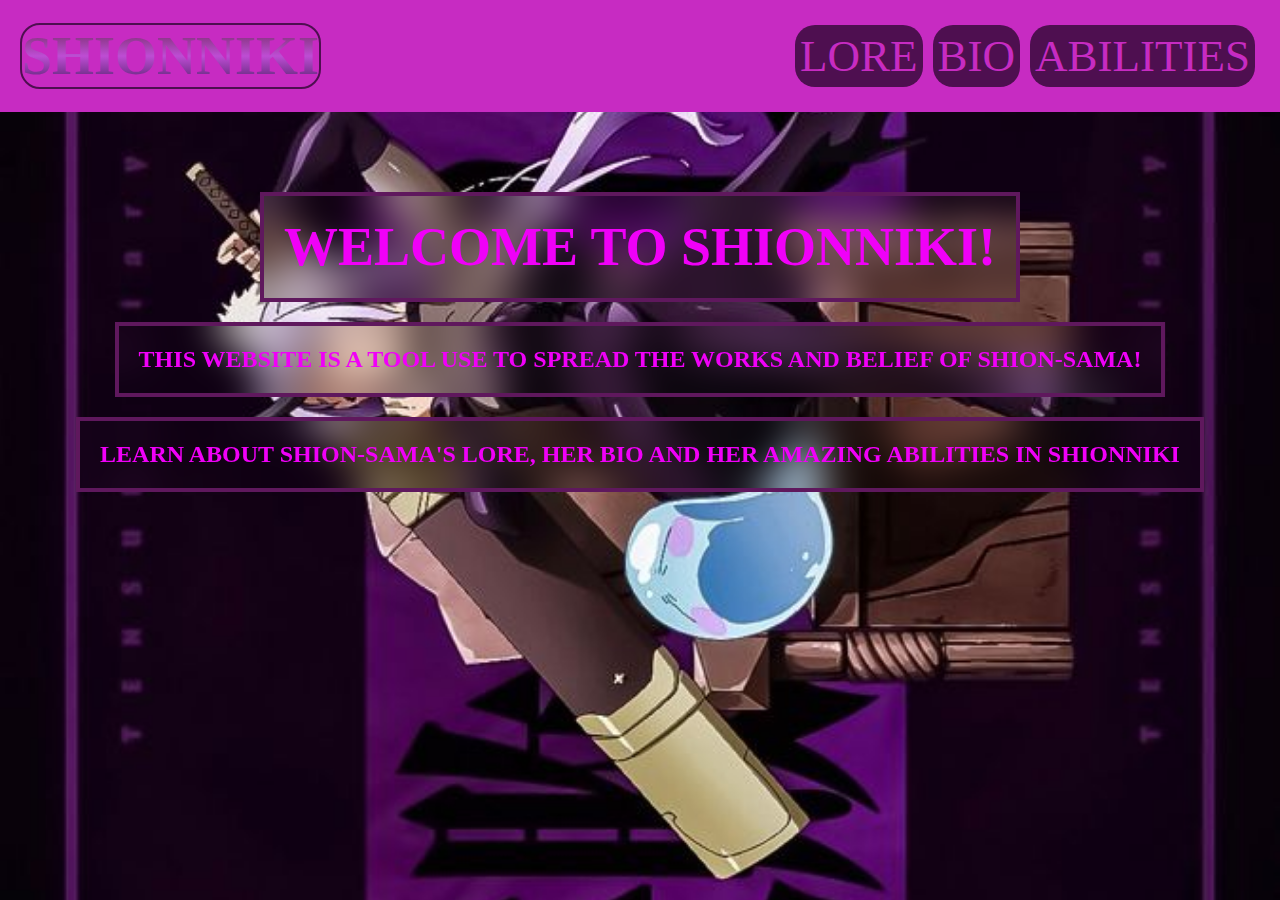
<file: index.html>
<!DOCTYPE html>
<html lang="en">
<head>
    <meta charset="UTF-8">
    <meta name="viewport" content="width=device-width, initial-scale=1.0">
    <title>Document</title>
    <link rel="stylesheet" href="style.css">
</head>
<body>
    <div class="header">
        <div id="logo" class="head">
            <h1>SHIONNIKI</h1>
        </div>
        <div class="nav">
            <div class="box"><a href="lore.html">LORE</a></div>
            <div class="box"><a href="bio.html">BIO</a></div>
            <div class="box"><a href="abilities.html">ABILITIES</a></div>
        </div>
    </div>
    <div class="content">
        <div class="container">
            <h1>WELCOME TO SHIONNIKI!</h1>       
        </div>
        <div class="container">
            <h2>THIS WEBSITE IS A TOOL USE TO SPREAD THE WORKS AND BELIEF OF SHION-SAMA!</h2>
        </div>
        <div class="container">
            <h2>LEARN ABOUT SHION-SAMA'S LORE, HER BIO AND HER AMAZING ABILITIES IN SHIONNIKI</h2>
        </div>
    </div>
</body>
<style>

</style>
</html>
</file>
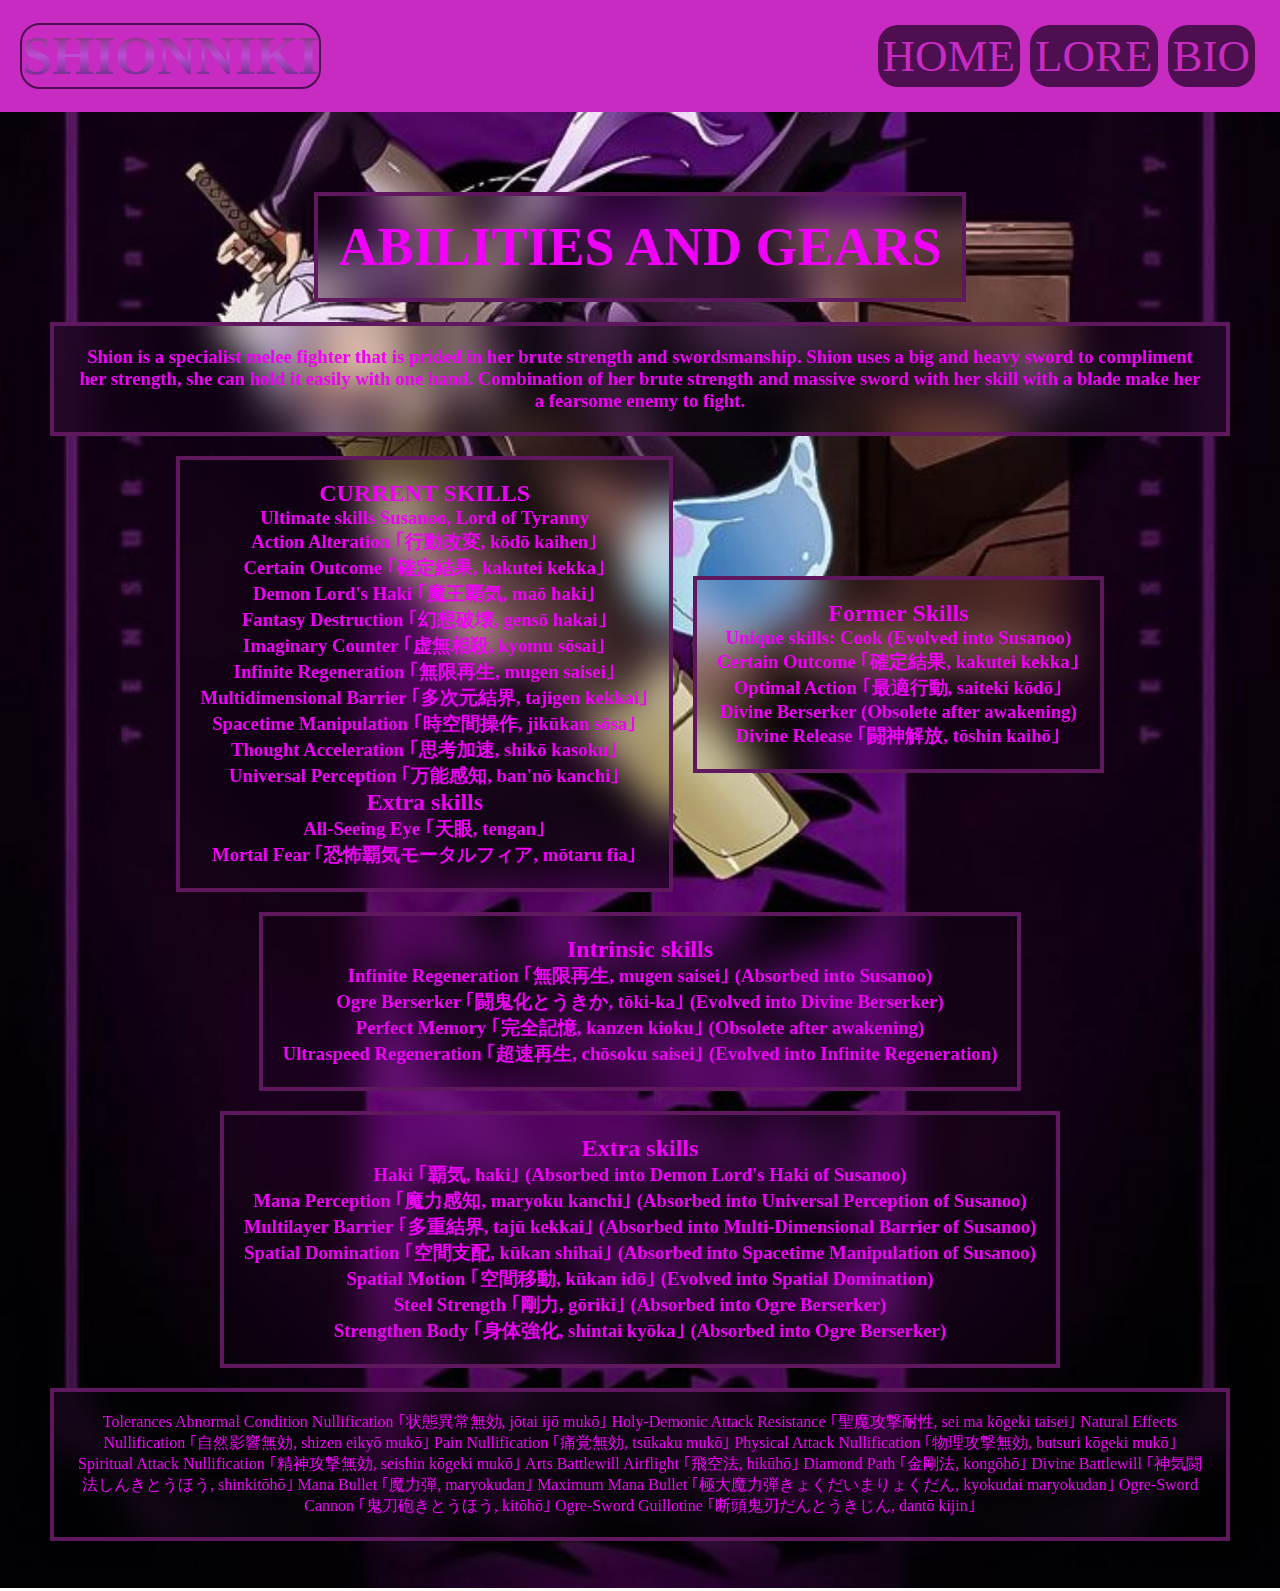
<file: abilities.html>
<!DOCTYPE html>
<html lang="en">
<head>
    <meta charset="UTF-8">
    <meta name="viewport" content="width=device-width, initial-scale=1.0">
    <title>Document</title>
    <link rel="stylesheet" href="style.css">
</head>
<body>
    <div class="header">
        <div id="logo" class="head">
            <h1>SHIONNIKI</h1>
        </div>
        <div class="nav">
            <div class="box"><a href="index.html">HOME</a></div>
            <div class="box"><a href="lore.html">LORE</a></div>
            <div class="box"><a href="bio.html">BIO</a></div>
        </div>
    </div>
    <div class="content">
        <div class="container">
            <h1>ABILITIES AND GEARS</h1>       
        </div>
        <div class="container">
            <h3>Shion is a specialist melee fighter that is prided in her brute strength and swordsmanship. Shion uses a big and heavy sword to compliment her strength, she can hold it easily with one hand. Combination of her brute strength and massive sword with her skill with a blade make her a fearsome enemy to fight.</h3>
        </div>
        <div class="container">
            <h2>CURRENT SKILLS</h2>
            <H3>Ultimate skills
                Susanoo, Lord of Tyranny</H3>
                <H3>Action Alteration ｢行動改変, kōdō kaihen｣</H3>
                <H3>Certain Outcome ｢確定結果, kakutei kekka｣</H3>
                <H3>Demon Lord's Haki ｢魔王覇気, maō haki｣</H3>
                <H3>Fantasy Destruction ｢幻想破壊, gensō hakai｣</H3>
                <h3>Imaginary Counter ｢虚無相殺, kyomu sōsai｣</h3>
                <h3>Infinite Regeneration ｢無限再生, mugen saisei｣</h3>
                <h3>Multidimensional Barrier ｢多次元結界, tajigen kekkai｣</h3>
                <h3>Spacetime Manipulation ｢時空間操作, jikūkan sōsa｣</h3>
                <h3>Thought Acceleration ｢思考加速, shikō kasoku｣</h3>
                <h3>Universal Perception ｢万能感知, ban'nō kanchi｣</h3>
                <h2>Extra skills</h2>
                <h3>All-Seeing Eye ｢天眼, tengan｣</h3>
                <h3>Mortal Fear ｢恐怖覇気モータルフィア, mōtaru fia｣</H3></h3>
        </div>
        <div class="container">
            <h2>Former Skills</h2>
            
<h3>Unique skills:
    Cook (Evolved into Susanoo)</h3>
<h3>Certain Outcome ｢確定結果, kakutei kekka｣</h3>
<h3>Optimal Action ｢最適行動, saiteki kōdō｣</h3>
<h3>Divine Berserker (Obsolete after awakening)</h3>
<h3>Divine Release ｢闘神解放, tōshin kaihō｣</h3>
        </div>
        <div class="container">
            <h2>Intrinsic skills</h2>
<h3>Infinite Regeneration ｢無限再生, mugen saisei｣ (Absorbed into Susanoo)</h3>
<h3>Ogre Berserker ｢闘鬼化とうきか, tōki-ka｣ (Evolved into Divine Berserker)</h3>
<h3>Perfect Memory ｢完全記憶, kanzen kioku｣ (Obsolete after awakening)</h3>
<h3>Ultraspeed Regeneration ｢超速再生, chōsoku saisei｣ (Evolved into Infinite Regeneration)</h3>
        </div>
        <div class="container">
            <h2>Extra skills</h2>
<h3>Haki ｢覇気, haki｣ (Absorbed into Demon Lord's Haki of Susanoo)</h3>
<h3>Mana Perception ｢魔力感知, maryoku kanchi｣ (Absorbed into Universal Perception of Susanoo)</h3>
<h3>Multilayer Barrier ｢多重結界, tajū kekkai｣ (Absorbed into Multi-Dimensional Barrier of Susanoo)</h3>
<h3>Spatial Domination ｢空間支配, kūkan shihai｣ (Absorbed into Spacetime Manipulation of Susanoo)</h3>
<h3>Spatial Motion ｢空間移動, kūkan idō｣ (Evolved into Spatial Domination)</h3>
<h3>Steel Strength ｢剛力, gōriki｣ (Absorbed into Ogre Berserker)</h3>
<h3>Strengthen Body ｢身体強化, shintai kyōka｣ (Absorbed into Ogre Berserker)</h3>
        </div>
        <div class="container">
            Tolerances
Abnormal Condition Nullification ｢状態異常無効, jōtai ijō mukō｣
Holy-Demonic Attack Resistance ｢聖魔攻撃耐性, sei ma kōgeki taisei｣
Natural Effects Nullification ｢自然影響無効, shizen eikyō mukō｣
Pain Nullification ｢痛覚無効, tsūkaku mukō｣
Physical Attack Nullification ｢物理攻撃無効, butsuri kōgeki mukō｣
Spiritual Attack Nullification ｢精神攻撃無効, seishin kōgeki mukō｣
Arts
Battlewill
Airflight ｢飛空法, hikūhō｣
Diamond Path ｢金剛法, kongōhō｣
Divine Battlewill ｢神気闘法しんきとうほう, shinkitōhō｣
Mana Bullet ｢魔力弾, maryokudan｣
Maximum Mana Bullet ｢極大魔力弾きょくだいまりょくだん, kyokudai maryokudan｣
Ogre-Sword Cannon ｢鬼刀砲きとうほう, kitōhō｣
Ogre-Sword Guillotine ｢断頭鬼刃だんとうきじん, dantō kijin｣
        </div>
    </div>
</body>
<style>

</style>
</html>
</file>
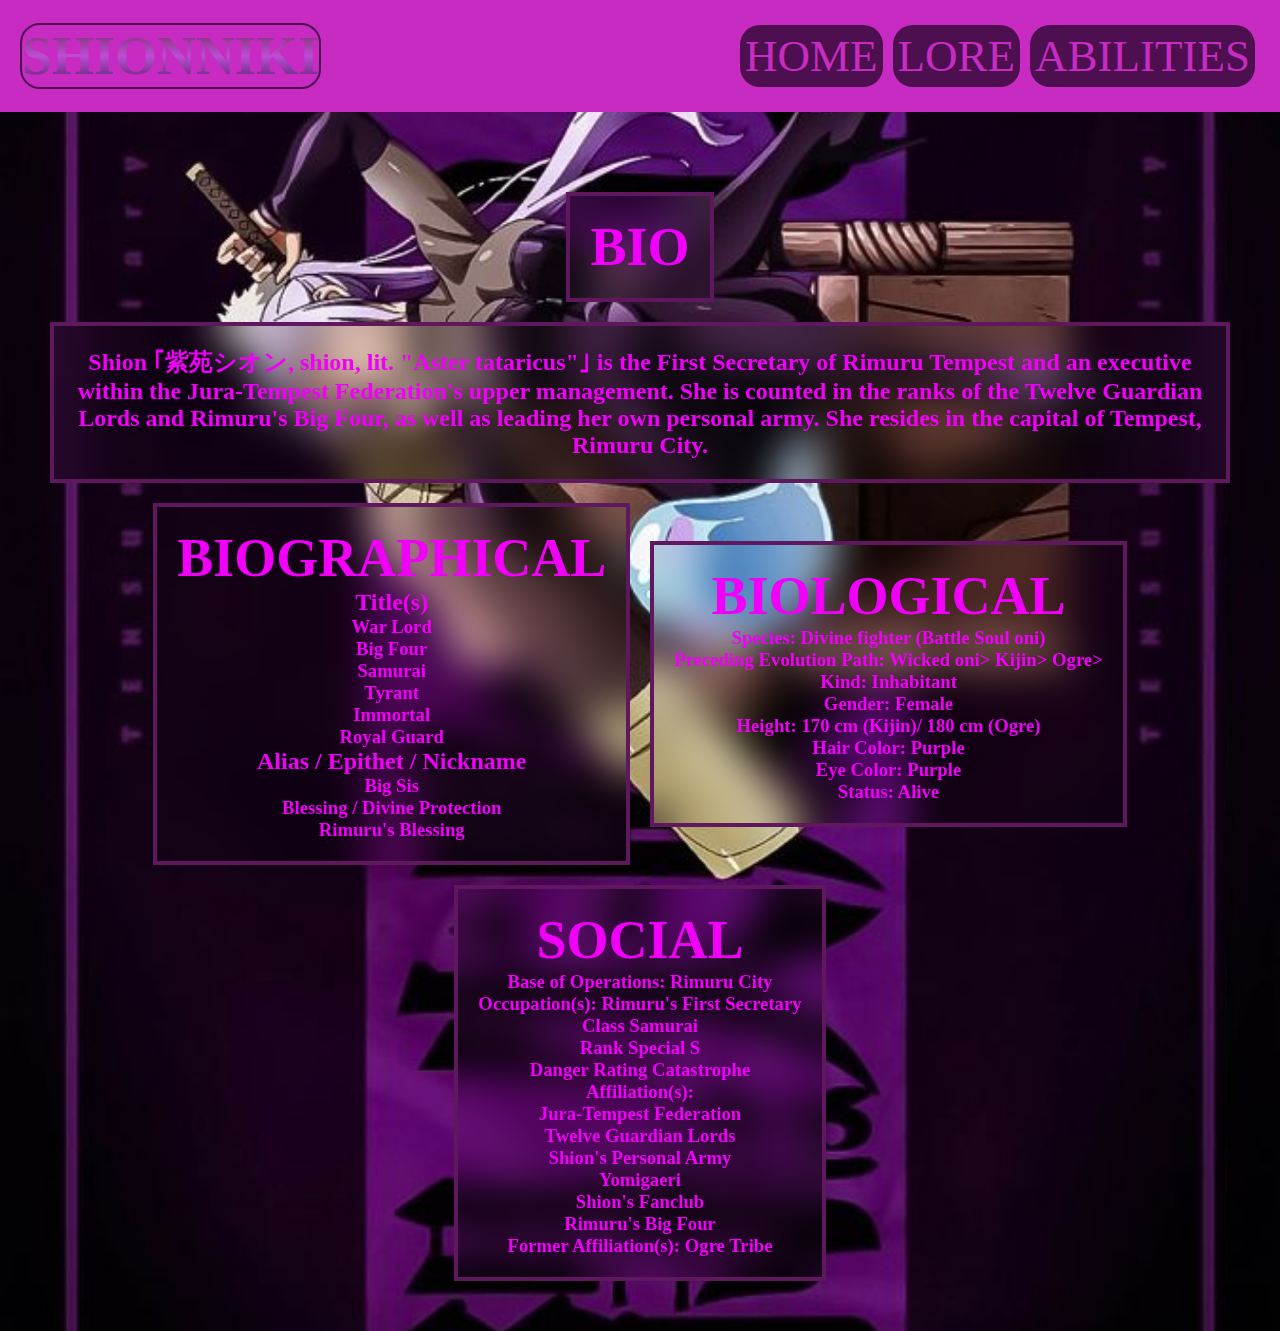
<file: bio.html>
<!DOCTYPE html>
<html lang="en">
<head>
    <meta charset="UTF-8">
    <meta name="viewport" content="width=device-width, initial-scale=1.0">
    <title>Document</title>
    <link rel="stylesheet" href="style.css">
</head>
<body>
    <div class="header">
        <div id="logo" class="head">
            <h1>SHIONNIKI</h1>
        </div>
        <div class="nav">
            <div class="box"><a href="index.html">HOME</a></div>
            <div class="box"><a href="lore.html">LORE</a></div>
            <div class="box"><a href="abilities.html">ABILITIES</a></div>
        </div>
    </div>
    <div class="content">
        <div class="container">
            <h1>BIO</h1>
        </div>
        <div class="container">
            <h2>Shion ｢紫苑シオン, shion, lit. "Aster tataricus"｣ is the First Secretary of Rimuru Tempest and an executive within the Jura-Tempest Federation's upper management. She is counted in the ranks of the Twelve Guardian Lords and Rimuru's Big Four, as well as leading her own personal army. She resides in the capital of Tempest, Rimuru City.</h2>       
        </div>
        <div class="container">
            <h1>BIOGRAPHICAL</h1>
            <h2>Title(s)</h2>
                <H3>War Lord</H3>
                <h3>Big Four</h3>
                <h3>Samurai</h3>
                <h3>Tyrant</h3>              
                <h3>Immortal</h3>
                <h3>Royal Guard</h3>
                <h2>Alias / Epithet / Nickname</h2>
                <h3>Big Sis</h3>
                <h3>Blessing / Divine Protection</h3>
                <h3>Rimuru's Blessing</h3>
        </div>
        <div class="container">
            <H1>BIOLOGICAL</H1>
           <h3> Species:
            Divine fighter (Battle Soul oni)</h3>
<h3>Preceding Evolution Path:
    Wicked oni>
    Kijin>
    Ogre></h3>
<h3>Kind:
    Inhabitant</h3>
<h3>Gender:
    Female</h3>
<h3>Height:
    170 cm (Kijin)/
    180 cm (Ogre)</h3>
<h3>Hair Color:
    Purple</h3>
<h3>Eye Color:
    Purple</h3>
<h3>Status:
    Alive
    </h3>
        </div>
        <div class="container">
            <h1>SOCIAL</h1>
            <H3>Base of Operations:
                Rimuru City</H3>
<H3>Occupation(s):
    Rimuru's First Secretary</H3>
<H3>Class
    Samurai</H3>
<H3>Rank
    Special S</H3>
<H3>Danger Rating
    Catastrophe</H3>
<H3>Affiliation(s):
    <H3>Jura-Tempest Federation</H3>
    <H3>Twelve Guardian Lords</H3>
    <H3>Shion's Personal Army</H3>
    <H3>Yomigaeri</H3>
    <H3>Shion's Fanclub</H3>
    <H3>Rimuru's Big Four</H3>
<H3>Former Affiliation(s):
    Ogre Tribe</H3>
        </div>
    </div>
</body>
<style>

</style>
</html>
</file>
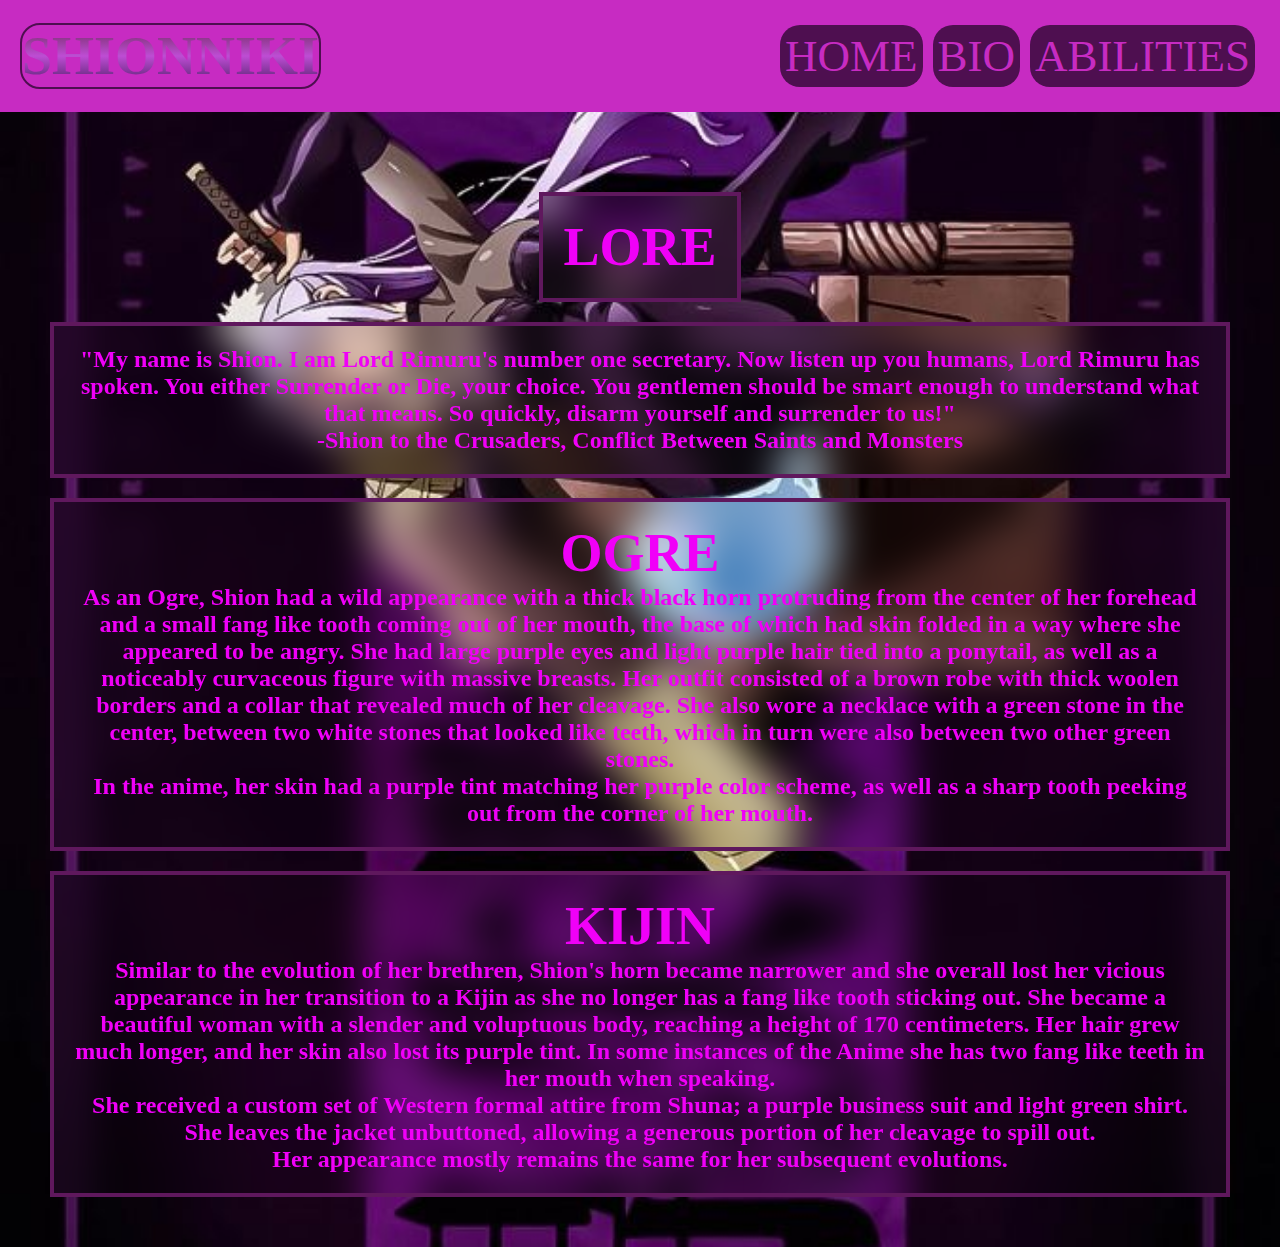
<file: lore.html>
<!DOCTYPE html>
<html lang="en">
<head>
    <meta charset="UTF-8">
    <meta name="viewport" content="width=device-width, initial-scale=1.0">
    <title>Document</title>
    <link rel="stylesheet" href="style.css">
</head>
<body>
    <div class="header">
        <div id="logo" class="head">
            <h1>SHIONNIKI</h1>
        </div>
        <div class="nav">
            <div class="box"><a href="index.html">HOME</a></div>
            <div class="box"><a href="bio.html">BIO</a></div>
            <div class="box"><a href="abilities.html">ABILITIES</a></div>
        </div>
    </div>
    <div class="content">
        <div class="container">
            <h1>LORE</h1>       
        </div>
        <div class="container">
            <h2>"My name is Shion. I am Lord Rimuru's number one secretary. Now listen up you humans, Lord Rimuru has spoken. You either Surrender or Die, your choice. You gentlemen should be smart enough to understand what that means. So quickly, disarm yourself and surrender to us!"</h2>
            <H2>-Shion to the Crusaders, Conflict Between Saints and Monsters</H2>
        </div>
        <div class="container">
            <H1> OGRE</H1>
            <h2>As an Ogre, Shion had a wild appearance with a thick black horn protruding from the center of her forehead and a small fang like tooth coming out of her mouth, the base of which had skin folded in a way where she appeared to be angry. She had large purple eyes and light purple hair tied into a ponytail, as well as a noticeably curvaceous figure with massive breasts. Her outfit consisted of a brown robe with thick woolen borders and a collar that revealed much of her cleavage. She also wore a necklace with a green stone in the center, between two white stones that looked like teeth, which in turn were also between two other green stones.</h2>

                <H2>In the anime, her skin had a purple tint matching her purple color scheme, as well as a sharp tooth peeking out from the corner of her mouth.</h2>
        </div>
        <div class="container">
            <h1>KIJIN</h1>
            <h2>Similar to the evolution of her brethren, Shion's horn became narrower and she overall lost her vicious appearance in her transition to a Kijin as she no longer has a fang like tooth sticking out. She became a beautiful woman with a slender and voluptuous body, reaching a height of 170 centimeters. Her hair grew much longer, and her skin also lost its purple tint. In some instances of the Anime she has two fang like teeth in her mouth when speaking.</h2>

                <h2>She received a custom set of Western formal attire from Shuna; a purple business suit and light green shirt. She leaves the jacket unbuttoned, allowing a generous portion of her cleavage to spill out.</h2>
                
                <h2>Her appearance mostly remains the same for her subsequent evolutions.</h2>
        </div>
    </div>
</body>
</html>
</file>
<file: style.css>
*{
    margin: 0;
}
body{
    background-image: url(shionbgw.jpg);
    background-repeat: no-repeat;
    background-size: cover;
    background-position: center;
    background-attachment: fixed;
}
.header{
    color: rgb(116, 16, 119);
    background-color: #C72BC2 ;
    margin-bottom: 80px;
    display: flex;
 
    align-items: center;
    padding: 20px;
    gap: 20px;
    
}
h1{
    font-size: 6vh;
}
.nav{
    margin-left: auto;
    display: flex;
    align-items: center;
    flex-wrap: wrap;
}
#logo h1{
    font-size: 6vh;
}
#logo{
    border: 2px solid;
    border-color: rgb(78, 15, 80);
    border-radius: 20px 20px 20px 20px;
}
.box{
    background-color: rgb(78, 15, 80);
    border-radius: 20px 20px 20px 20px;
    margin: 5px;
    padding: 5px;

}
a{
    color:#C72BC2 ;
    font-size: 5vh;
    text-decoration: none;
    
    
}
#logo{
    background-image: linear-gradient(#6e2a5c, #be4dd4, #4a1d64);
    background-clip: text;
    color: transparent;
}
.content{
    display: flex;
    justify-content: center;
    align-items: center;
    gap: 20px;
    margin: 50px;
    flex-wrap: wrap;
}
.container{
    border: 4px solid;
    border-color: #5f185d;
    
    text-align: center;
    color: #f000f8;
    backdrop-filter: blur(20px);
    padding: 20px;
}
</file>
